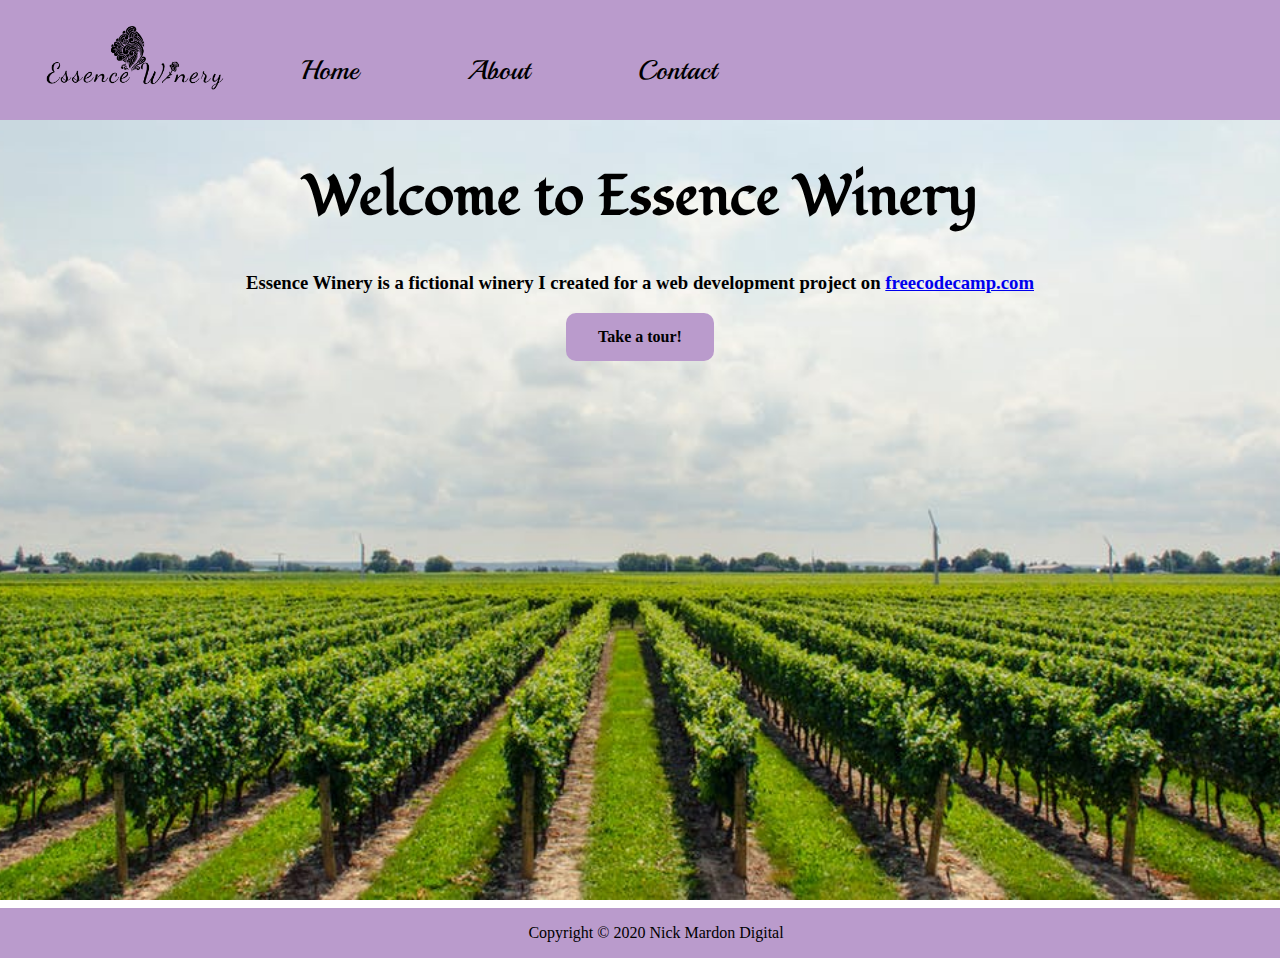
<file: index.html>
<!doctype html>
<html lang="en">
  <head>
    <!-- Required meta tags -->
    <meta charset="utf-8">
    <meta name="viewport" content="width=device-width, initial-scale=1, shrink-to-fit=no">

    <!--Custom CSS-->
    <link rel="stylesheet" type="text/css" href="style.css">
    <!--Font Awesome Icons-->
    <link rel="stylesheet" href="https://cdnjs.cloudflare.com/ajax/libs/font-awesome/4.7.0/css/font-awesome.min.css">
    <!--Google Fonts-->
    <link href="https://fonts.googleapis.com/css2?family=Playball&family=Satisfy&display=swap" rel="stylesheet">
    <link href="https://fonts.googleapis.com/css2?family=Fondamento&family=Playball&family=Satisfy&display=swap" rel="stylesheet">
    <title>Essence Winery</title>
  </head>
  <body class="indexBody">
    <!--Navbar/Header-->
    <header id="header">
      <nav id="nav-bar">
        <ul class="flex-container">
          <img id="header-img" src="IMGs/logo.png">
          <li class="flex-item">
            <a class="nav-link" href="index.html">Home</a>
          </li>
          <li class="flex-item">
            <a class="nav-link" href="about.html">About</a>
          </li>
          <li class="flex-item">
            <a class="nav-link" href="contact.html">Contact</a>
          </li>
         </ul>
      </nav>
    </header>
    <!--Main content of landing page-->
    <main>
       <div class="bannerHeader">
         <h1 id="bannerTitle">Welcome to Essence Winery</h1>
         <h3>Essence Winery is a fictional winery I created for a web development project on <a href="https://www.freecodecamp.org/learn/responsive-web-design/responsive-web-design-projects/build-a-product-landing-page">freecodecamp.com</a></h3>
         <a class="btn" href="about.html">Take a tour!</a>
       </div>    
    </main>
    <!--Footer-->
    <footer>
      <div class="footerContainer">
          <p id="footerText">Copyright &#169; 2020 Nick Mardon Digital</p>
      </div>
    </footer>
  </body>
</html>
</file>
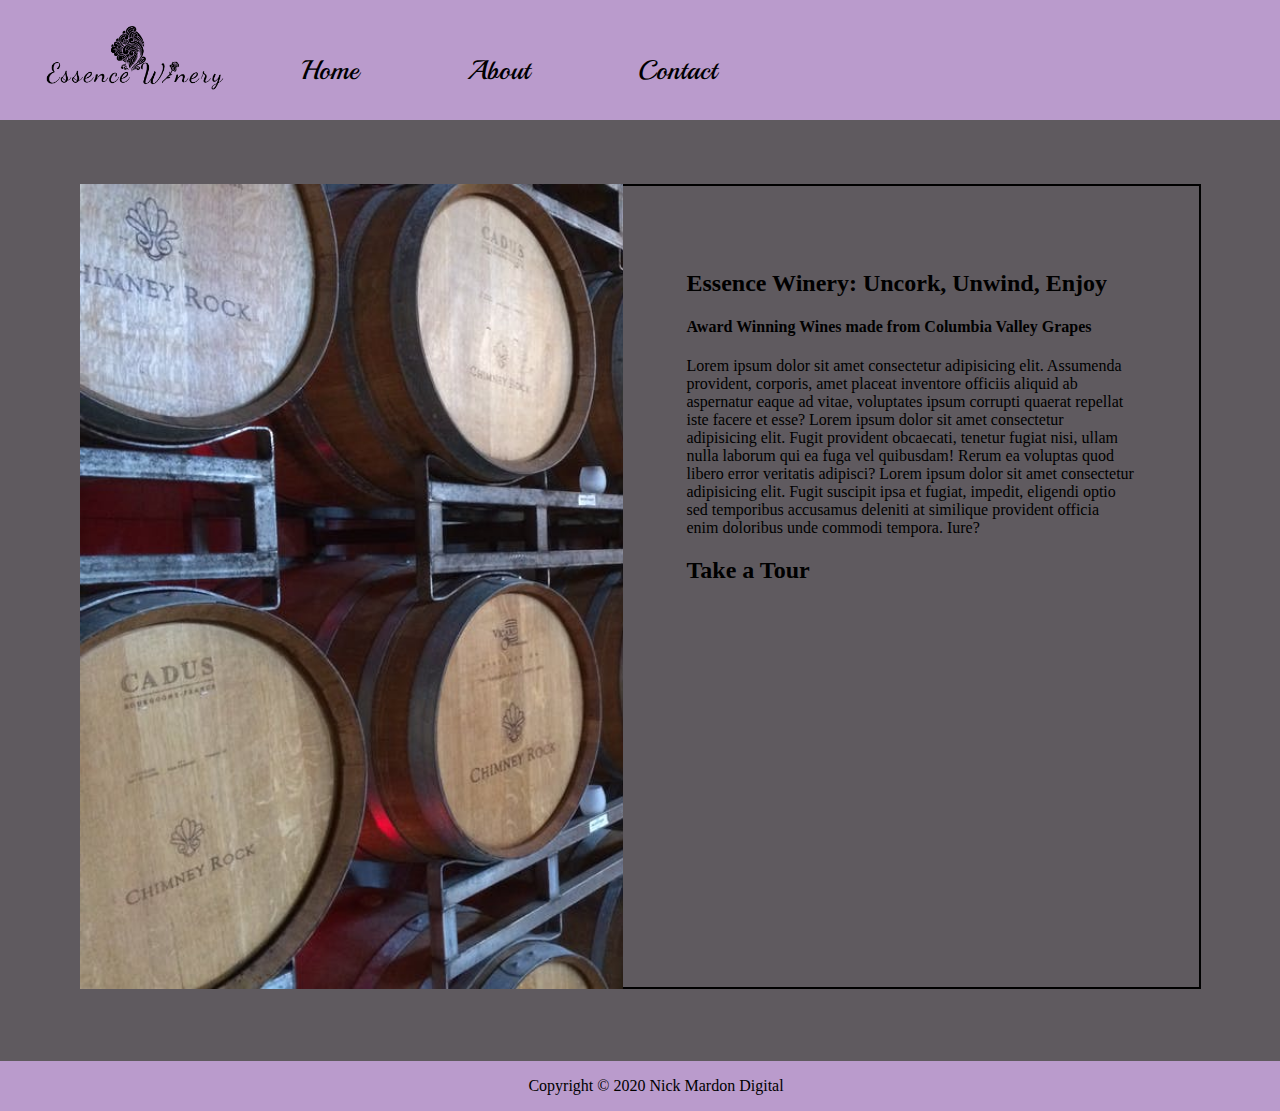
<file: about.html>
<!DOCTYPE html>
<html lang="en">
<head>
    <meta charset="UTF-8">
    <meta name="viewport" content="width=device-width, initial-scale=1.0">
     <!--Custom CSS-->
     <link rel="stylesheet" type="text/css" href="style.css">
     <!--Font Awesome Icons-->
     <link rel="stylesheet" href="https://cdnjs.cloudflare.com/ajax/libs/font-awesome/4.7.0/css/font-awesome.min.css">
     <!--Google Fonts-->
     <link href="https://fonts.googleapis.com/css2?family=Playball&family=Satisfy&display=swap" rel="stylesheet">
     <link href="https://fonts.googleapis.com/css2?family=Fondamento&family=Playball&family=Satisfy&display=swap" rel="stylesheet">
    <title>About</title>
</head>
<body class="aboutBody">
<!--Navbar/Header-->
<header id="header">
    <nav id="nav-bar">
        <ul class="flex-container">
            <img id="header-img" src="IMGs/logo.png">
             <li class="flex-item">
              <a class="nav-link" href="index.html">Home</a>
             </li>
             <li class="flex-item">
              <a class="nav-link" href="about.html">About</a>
             </li>
             <li class="flex-item">
             <a class="nav-link" href="contact.html">Contact</a>
            </li>
        </ul>
    </nav>  
</header>
<main>
    <div class="aboutContainer">
        <section class="aboutContent">
            <h2 id="aboutHeader">Essence Winery: Uncork, Unwind, Enjoy </h2>
            <h4 id="aboutSubtitle">Award Winning Wines made from Columbia Valley Grapes</h4>
            <p id="aboutDescription">Lorem ipsum dolor sit amet consectetur adipisicing elit. Assumenda provident, corporis, amet placeat inventore officiis aliquid ab aspernatur eaque ad vitae, voluptates ipsum corrupti quaerat repellat iste facere et esse? Lorem ipsum dolor sit amet consectetur adipisicing elit. Fugit provident obcaecati, tenetur fugiat nisi, ullam nulla laborum qui ea fuga vel quibusdam! Rerum ea voluptas quod libero error veritatis adipisci? Lorem ipsum dolor sit amet consectetur adipisicing elit. Fugit suscipit ipsa et fugiat, impedit, eligendi optio sed temporibus accusamus deleniti at similique provident officia enim doloribus unde commodi tempora. Iure? </p>
            <h2>Take a Tour</h2>
            <iframe width="560" height="315" src="https://www.youtube.com/embed/wvX-Ngs0Nhk" frameborder="0" allow="accelerometer; autoplay; encrypted-media; gyroscope; picture-in-picture" allowfullscreen></iframe>
        </section>
        </section>
        <section class="aboutPics">
                <img id="aboutPic" src="IMGs/winePic2.jpeg">
        </section>
    </div>
</main>
<!--Footer-->
<footer>
    <div class="footerContainer">
        <p id="footerText">Copyright &#169; 2020 Nick Mardon Digital</p>
    </div>
  </footer>
</body>
</html>
</body>
</html>
</file>
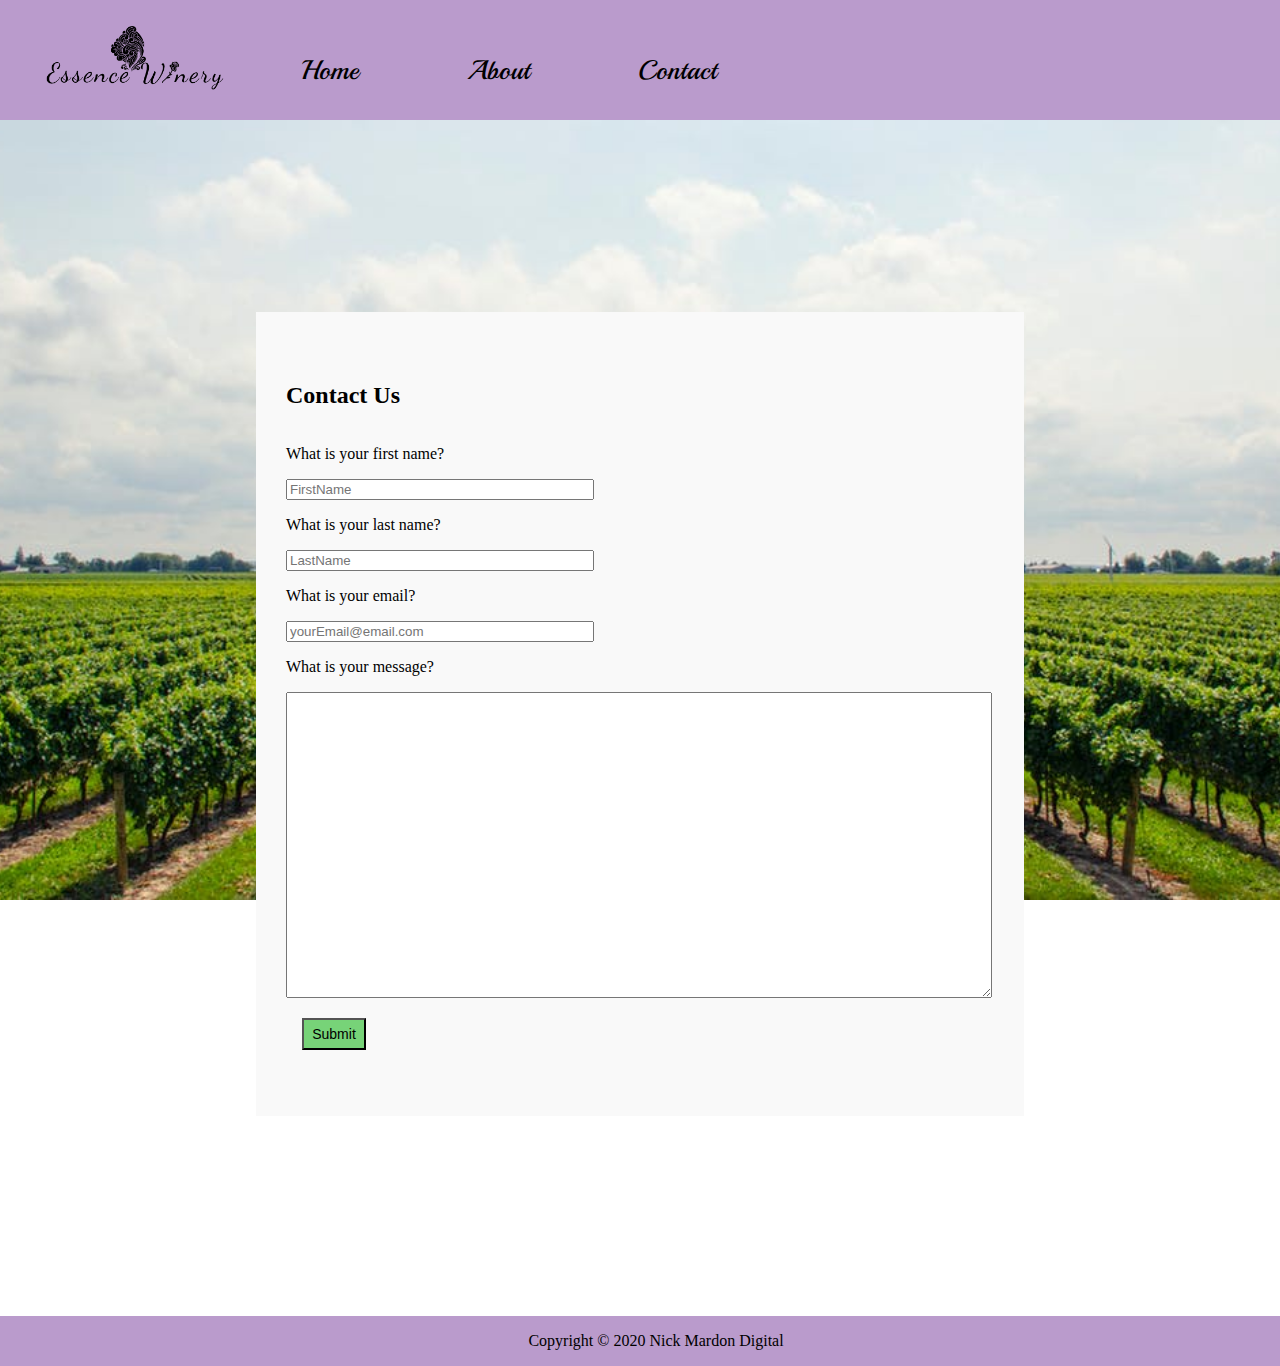
<file: contact.html>
<!DOCTYPE html>
<html lang="en">
<head>
    <meta charset="UTF-8">
    <meta name="viewport" content="width=device-width, initial-scale=1.0">
     <!--Custom CSS-->
     <link rel="stylesheet" type="text/css" href="style.css">
     <!--Font Awesome Icons-->
     <link rel="stylesheet" href="https://cdnjs.cloudflare.com/ajax/libs/font-awesome/4.7.0/css/font-awesome.min.css">
     <!--Google Fonts-->
     <link href="https://fonts.googleapis.com/css2?family=Playball&family=Satisfy&display=swap" rel="stylesheet">
     <link href="https://fonts.googleapis.com/css2?family=Fondamento&family=Playball&family=Satisfy&display=swap" rel="stylesheet">
    <title>Essence Winery</title>
</head>
<body class="contactBody">
    <header id="header">
        <nav id="nav-bar">
          <ul class="flex-container">
            <img id="header-img" src="IMGs/logo.png">
            <li class="flex-item">
              <a class="nav-link" href="index.html">Home</a>
            </li>
            <li class="flex-item">
              <a class="nav-link" href="about.html">About</a>
            </li>
            <li class="flex-item">
              <a class="nav-link" href="contact.html">Contact</a>
            </li>
           </ul>
        </nav>
    </header>
<!--Form-->
    <div class="contactForm">
        <h2>Contact Us</h2>
        <form id="form" action="https://www.freecodecamp.com/email-submit)" method="POST">
            <label id="name-label">What is your first name?</label>
            <input id="first-name" name="first-name" type="text" placeholder="FirstName" required>
            <label id="name-label">What is your last name?</label>
            <input id="last-name" name="last-name" type="text" placeholder="LastName" required>
            <label id="email-label">What is your email?</label>
            <input id="email" name="email" type="email" placeholder="yourEmail@email.com" required>
            <label id="text-label">What is your message?</label>
            <textarea id="textArea"></textarea>
            <input id="submit" type="submit">
        </form>

    </div>
 <!--Footer-->
    <footer>
      <div class="footerContainer">
          <p id="footerText">Copyright &#169; 2020 Nick Mardon Digital</p>
      </div>
    </footer>
  
</body>
</html>
</file>
<file: style.css>
/*Responsive Navbar*/
li {
    list-style: none;
    margin: 0 1em;
    font-size: 3vh;
}
.nav-link {
    text-decoration: none;
    color: black;
    padding: 1em;
    font-family: 'Playball', cursive;
}
nav {
    width: 100%;
    background-color: #ba9bcc;
}
ul{
    margin: 0;
    padding: 0;
  }

  body{
    margin: 0; 
    height: 100%;
    background-position: center center;
    background-attachment: fixed;
    background-repeat: no-repeat;
    background-size: cover;
    padding-bottom: 58px;
    min-height: 100vh;
    position: relative;
    overflow-x: hidden;
  }

  .flex-container {
      display: flex;
      align-items: flex-end;
  }

  .flex-item {
      display: inline-flex;;
      margin-bottom: 6px;
  }

  #header-img {
      padding: 20px 0 0 25px;
      height: 100px;
  }
/*Banner*/
.indexBody {
    background-image: url("IMGs/winePic3.jpeg");
}
.bannerHeader {
    text-align: center;
}
#bannerTitle {
    font-size: 3.5rem;
    font-family: 'Fondamento', cursive;
}

.btn {
    background-color: #ba9bcc;
    border: none;
    color: black;
    border-radius: 10px;
    padding: 15px 32px;
    font-weight: 600;
    text-align: center;
    text-decoration: none;
    display: inline-block;
    font-size: 16px;
}
/*Footer*/

.footerContainer {
    display: flex;
    background-color: #ba9bcc;
    padding: 16px;
    position: absolute;
    bottom: 0;
    width: 100%;
}
#footerText {
    margin: 0 auto;
    display: flex;
    align-items: center;
}
/*Responsive Design*/
@media only screen and (max-width: 750px) {
    /*shows elements in a column*/
    ul{
      flex-direction: column;
    }
    
    /* deletes margin on top or bottom of the a tag*/
    li{
      margin: 0;
    }
   /* makes sure that the a tag will take the entire screen*/
    a{
      display: flex;
    }
    .flex-container {
        display: flex;
        align-items: flex-start;
    }
    .flex-item {
        padding-left: 1.2rem;
    }
  }

/*About Page*/

.aboutBody{
    background-color: #5F5A5F;
}

main {
    margin: 0;
}

.aboutContainer{
    display: flex;
    background-color: #5F5A5F;
    margin: 0;
    justify-content: space-around;
}

.aboutContent {
    order: 2;
    border: 2px solid black;
    border-left: none;
    background-color: #5F5A5F;
    width: 35%;
    padding: 5%;
    margin: 5%;
    
}
.aboutPics {
    width: 30%;
    float: left;
    background-color: #5F5A5F;
    padding: 5%;
}
#video {
    width: 100%;
    height: auto;
    align-items: center;
}

#aboutPic {
    height: 100%;
    width: auto;
}

/*Contact Page*/
.contactBody {
    background-image: url(IMGs/winePic3.jpeg);
}
.contactForm {
    background-color: #F9F9F9;
    margin: 15% 20%;
    padding: 50px 30px;
}
#first-name {
    width: 300px;
}
#last-name {
    width: 300px;
}
#email {
    width: 300px;
}
#textArea {
    width: 700px;
    height: 300px;
}

form label {
    padding: 1rem 0;
    font-family: Georgia, 'Times New Roman', Times, serif;
    display: block;
}
#submit {
    display: block;
    font-size: 14px;
    font-weight: 500;
    margin: 1rem;
    height: 2rem;
    width: 4rem;
    background-color: #77D378
}
</file>
